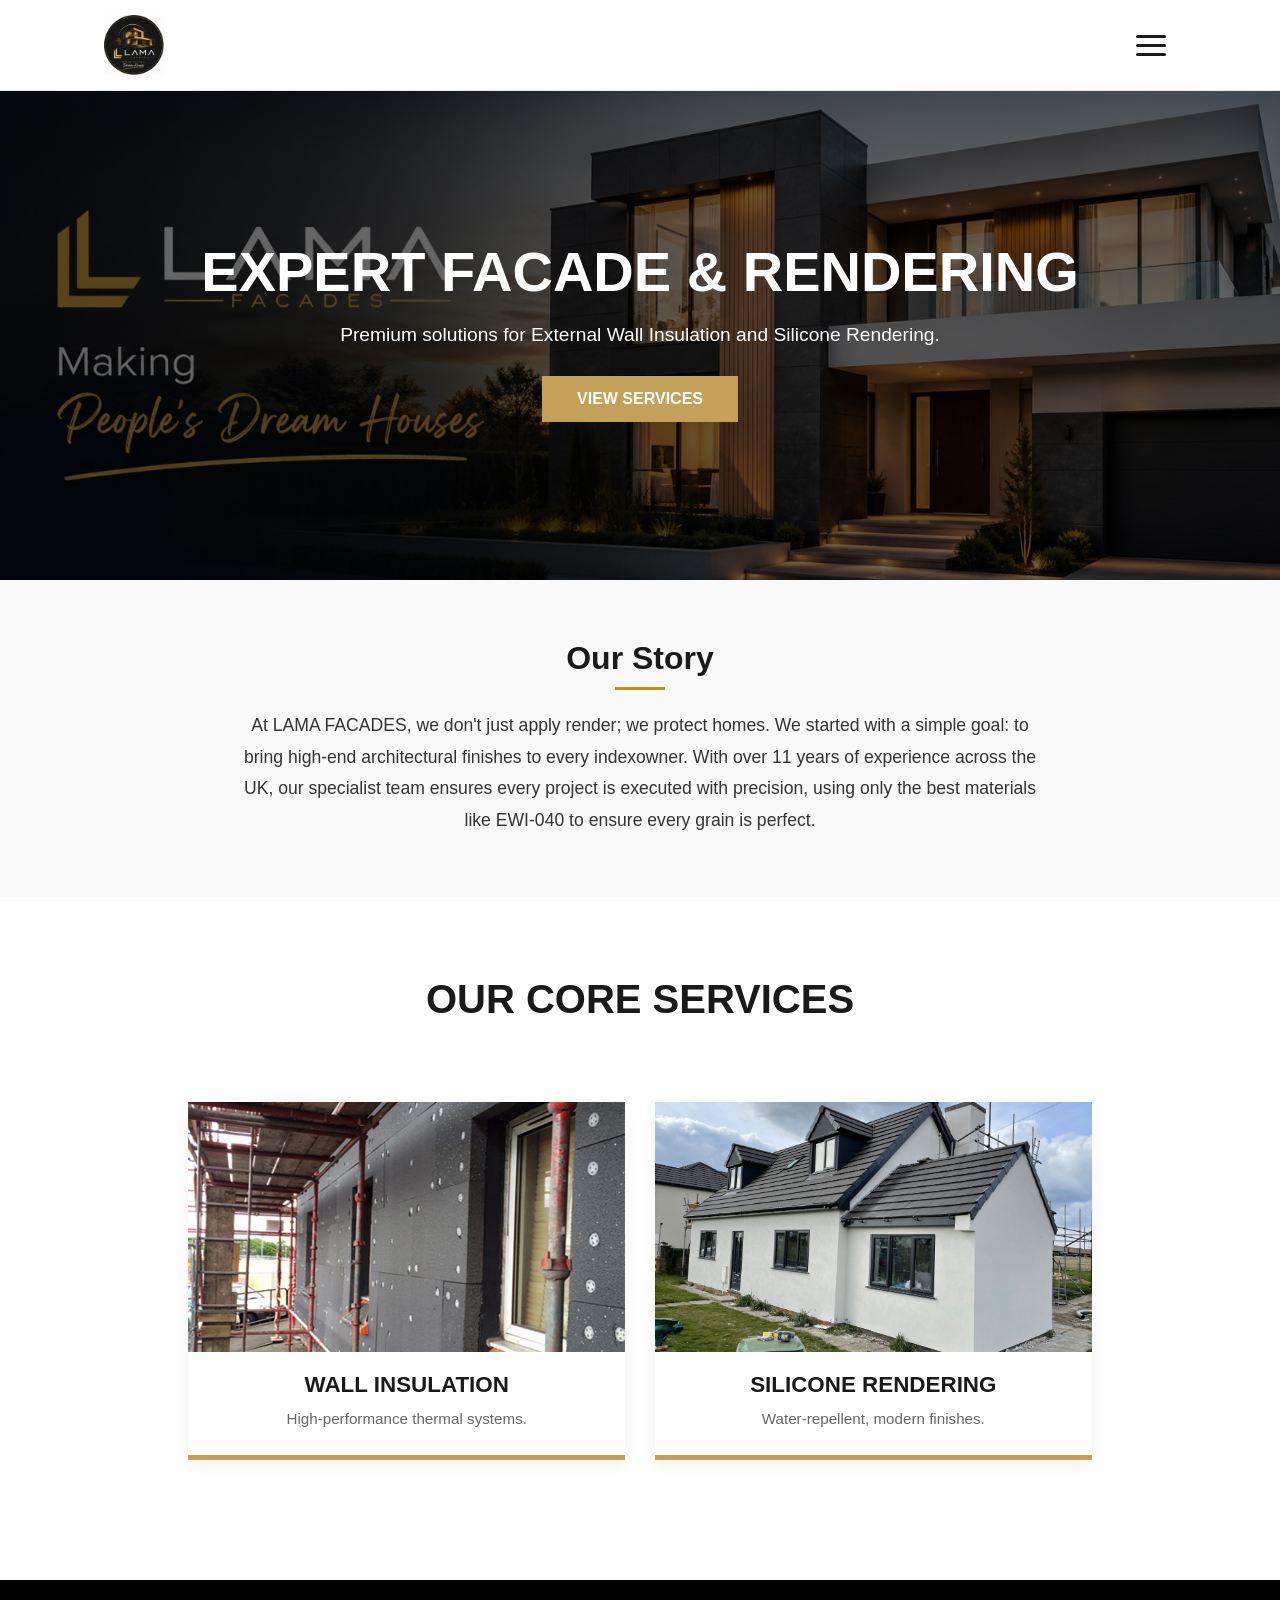
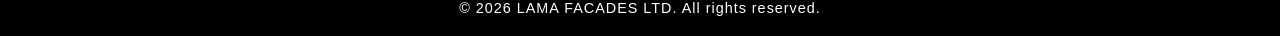
<file: index.html>
<!DOCTYPE html>
<html lang="en">
<head>
    <meta charset="UTF-8">
    <meta name="viewport" content="width=device-width, initial-scale=1.0">
    <title>LAMA FACADES | Home</title>
    <link rel="stylesheet" href="/css/style.css">
</head>
<body>
    <header>
    <div class="header-container">
        <a href="index" class="logo">
            <img src="../images/logo.jpeg" alt="LAMA FACADES Logo">
        </a>

        <!-- The Menu Toggle (Hidden Checkbox) -->
        <input type="checkbox" id="menu-toggle" class="menu-checkbox">
        
        <!-- The Hamburger Icon -->
        <label for="menu-toggle" class="hamburger-label">
            <span></span>
            <span></span>
            <span></span>
        </label>

        <!-- The Navigation Dropdown -->
        <nav class="main-nav">
            <ul>
                <li><a href="index" class="active">Home </a></li>
                <li><a href="services">Services</a></li>
                <!-- <li><a href="portfolio">Portfolio</a></li> -->
                <li><a href="contact">Contact</a></li>
                <li><a href="socials">Socials</a></li>
            </ul>
        </nav>
    </div>
</header>

    <section class="hero">
        <h1>EXPERT FACADE & RENDERING</h1>
        <p>Premium solutions for External Wall Insulation and Silicone Rendering.</p>
        <a href="services" class="btn">VIEW SERVICES</a>
    </section>

    <!-- NEW STORY SECTION -->
    <section class="our-story">
        <div class="container">
            <h2>Our Story</h2>
            <p>At LAMA FACADES, we don't just apply render; we protect homes. We started with a simple goal: to bring high-end architectural finishes to every indexowner. With over 11 years of experience across the UK, our specialist team ensures every project is executed with precision, using only the best materials like EWI-040 to ensure every grain is perfect.</p>
        </div>
    </section>

    <section class="services-preview">
        <h2>Our Core Services</h2>
        <div class="service-grid">
            <a href="services#ewi" class="service-card">
                <img src="../images/ewi.jpeg" alt="Wall Insulation">
                <h3>WALL INSULATION</h3>
                <p>High-performance thermal systems.</p>
            </a>
            <a href="services#rendering" class="service-card">
                <img src="../images/render.jpeg" alt="Silicone Rendering">
                <h3>SILICONE RENDERING</h3>
                <p>Water-repellent, modern finishes.</p>
            </a>
        </div>
    </section>

    <footer class="main-footer">
    <div class="footer-container">
        <p>&copy; 2026 LAMA FACADES LTD. All rights reserved.</p>
    </div>
</footer>
    <script src="/js/script.js"></script>
</body>
</html>
</file>
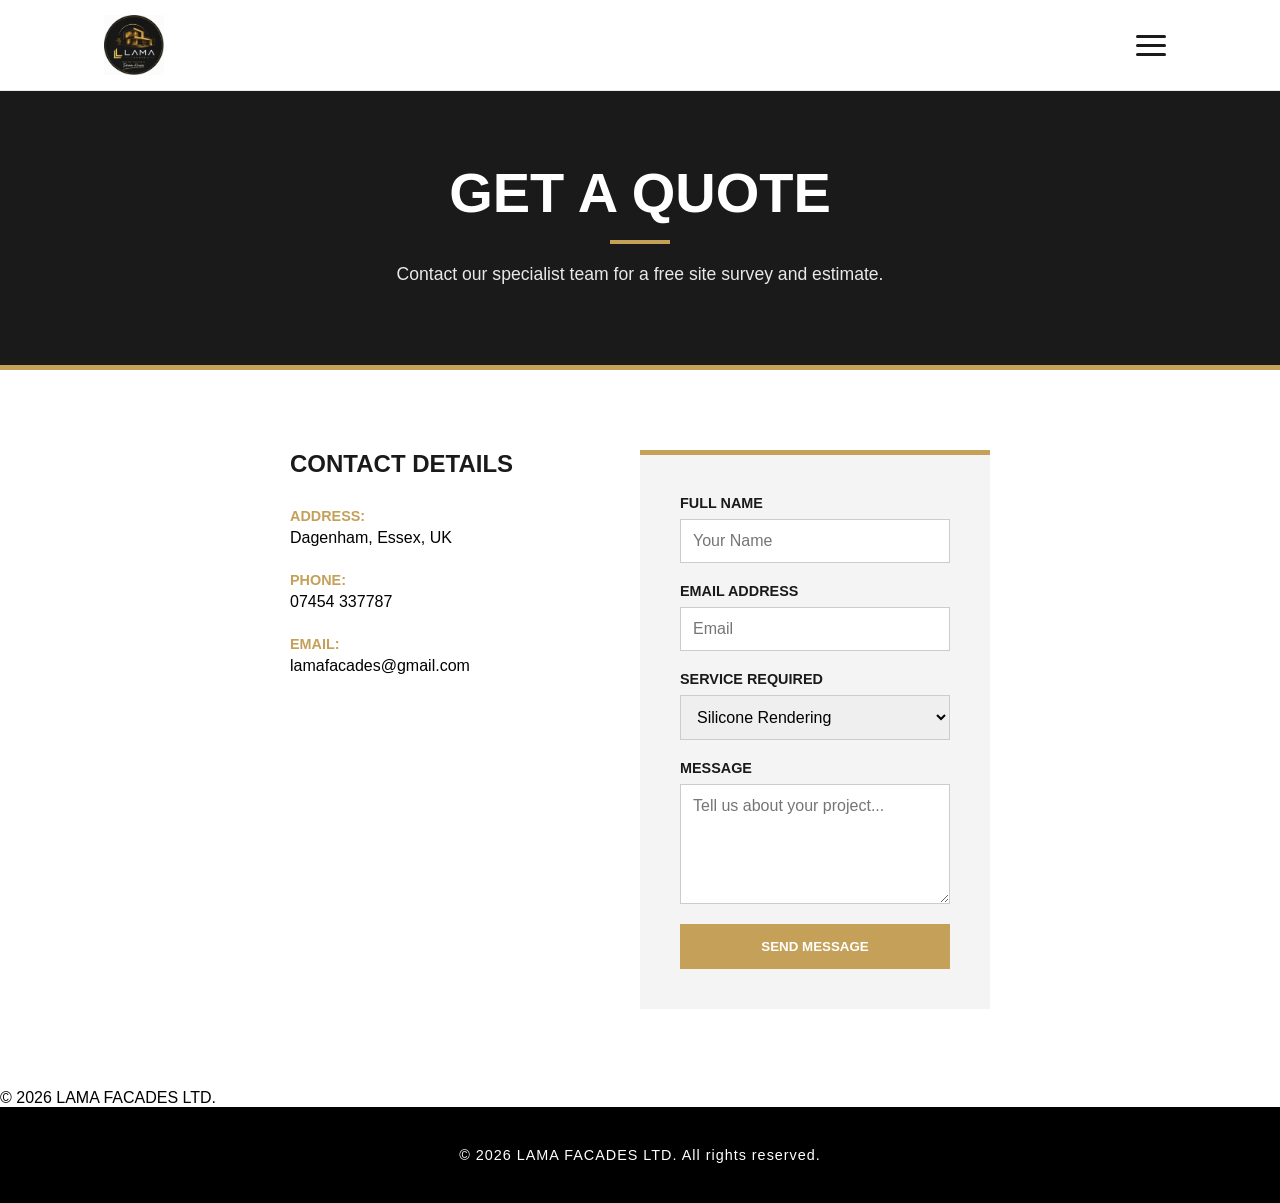
<file: contact.html>
<!DOCTYPE html>
<html lang="en">
<head>
    <meta charset="UTF-8">
    <title>Contact Us | LAMA FACADES</title>
    <link rel="stylesheet" href="/css/style.css">
</head>
<body>
    <header>
    <div class="header-container">
        <a href="index" class="logo">
            <img src="../images/logo.jpeg" alt="LAMA FACADES Logo">
        </a>

        <!-- The Menu Toggle (Hidden Checkbox) -->
        <input type="checkbox" id="menu-toggle" class="menu-checkbox">
        
        <!-- The Hamburger Icon -->
        <label for="menu-toggle" class="hamburger-label">
            <span></span>
            <span></span>
            <span></span>
        </label>

        <!-- The Navigation Dropdown -->
        <nav class="main-nav">
            <ul>
                <li><a href="index">Home</a></li>
                <li><a href="services">Services</a></li>
                <!--<li><a href="portfolio">Portfolio</a></li>-->
                <li><a href="contact" class="active">Contact</a></li>
                <li><a href="socials">Socials</a></li>
            </ul>
        </nav>
    </div>
</header>

    <section class="page-header">
        <h1>Get a Quote</h1>
        <p>Contact our specialist team for a free site survey and estimate.</p>
    </section>

    <section class="contact-container">
        <!-- Contact Info Sidebar -->
        <div class="contact-info">
            <h2>Contact Details</h2>
            <div class="info-item">
                <strong>Address:</strong>
                <p>Dagenham, Essex, UK</p>
            </div>
            <div class="info-item">
                <strong>Phone:</strong>
                <p>07454 337787</p>
                <p></p>
            </div>
            <div class="info-item">
                <strong>Email:</strong>
                <p>lamafacades@gmail.com</p>
            </div>
        </div>

        <!-- Contact Form -->
        <div class="contact-form">
            <!-- Replace your current <form> tag with this -->
<form action="https://formspree.io/f/mykozqbp" method="POST">
    <div class="form-group">
        <label>Full Name</label>
        <!-- The 'name' attribute is CRITICAL; it tells the email what the label is -->
        <input type="text" name="name" placeholder="Your Name" required>
    </div>
    
    <div class="form-group">
        <label>Email Address</label>
        <input type="email" name="email" placeholder="Email" required>
    </div>
    
    <div class="form-group">
        <label>Service Required</label>
        <select name="service">
            <option value="Silicone Rendering">Silicone Rendering</option>
            <option value="Wall Insulation">Wall Insulation (EWI)</option>
            <option value="Other">Other</option>
        </select>
    </div>
    
    <div class="form-group">
        <label>Message</label>
        <textarea name="message" rows="5" placeholder="Tell us about your project..." required></textarea>
    </div>
    
    <!-- Ensure type is 'submit' -->
    <button type="submit" class="btn">Send Message</button>
</form>
                    </select>
                </div>
                
        </div>
    </section>

    <footer>
        <p>&copy; 2026 LAMA FACADES LTD.</p>
    </footer>
    <script src="/js/script.js"></script><footer class="main-footer">
    <footer class="main-footer">
    <div class="footer-container">
        <p>&copy; 2026 LAMA FACADES LTD. All rights reserved.</p>
    </div>
</footer>
</footer>
</body>

</html>
</file>
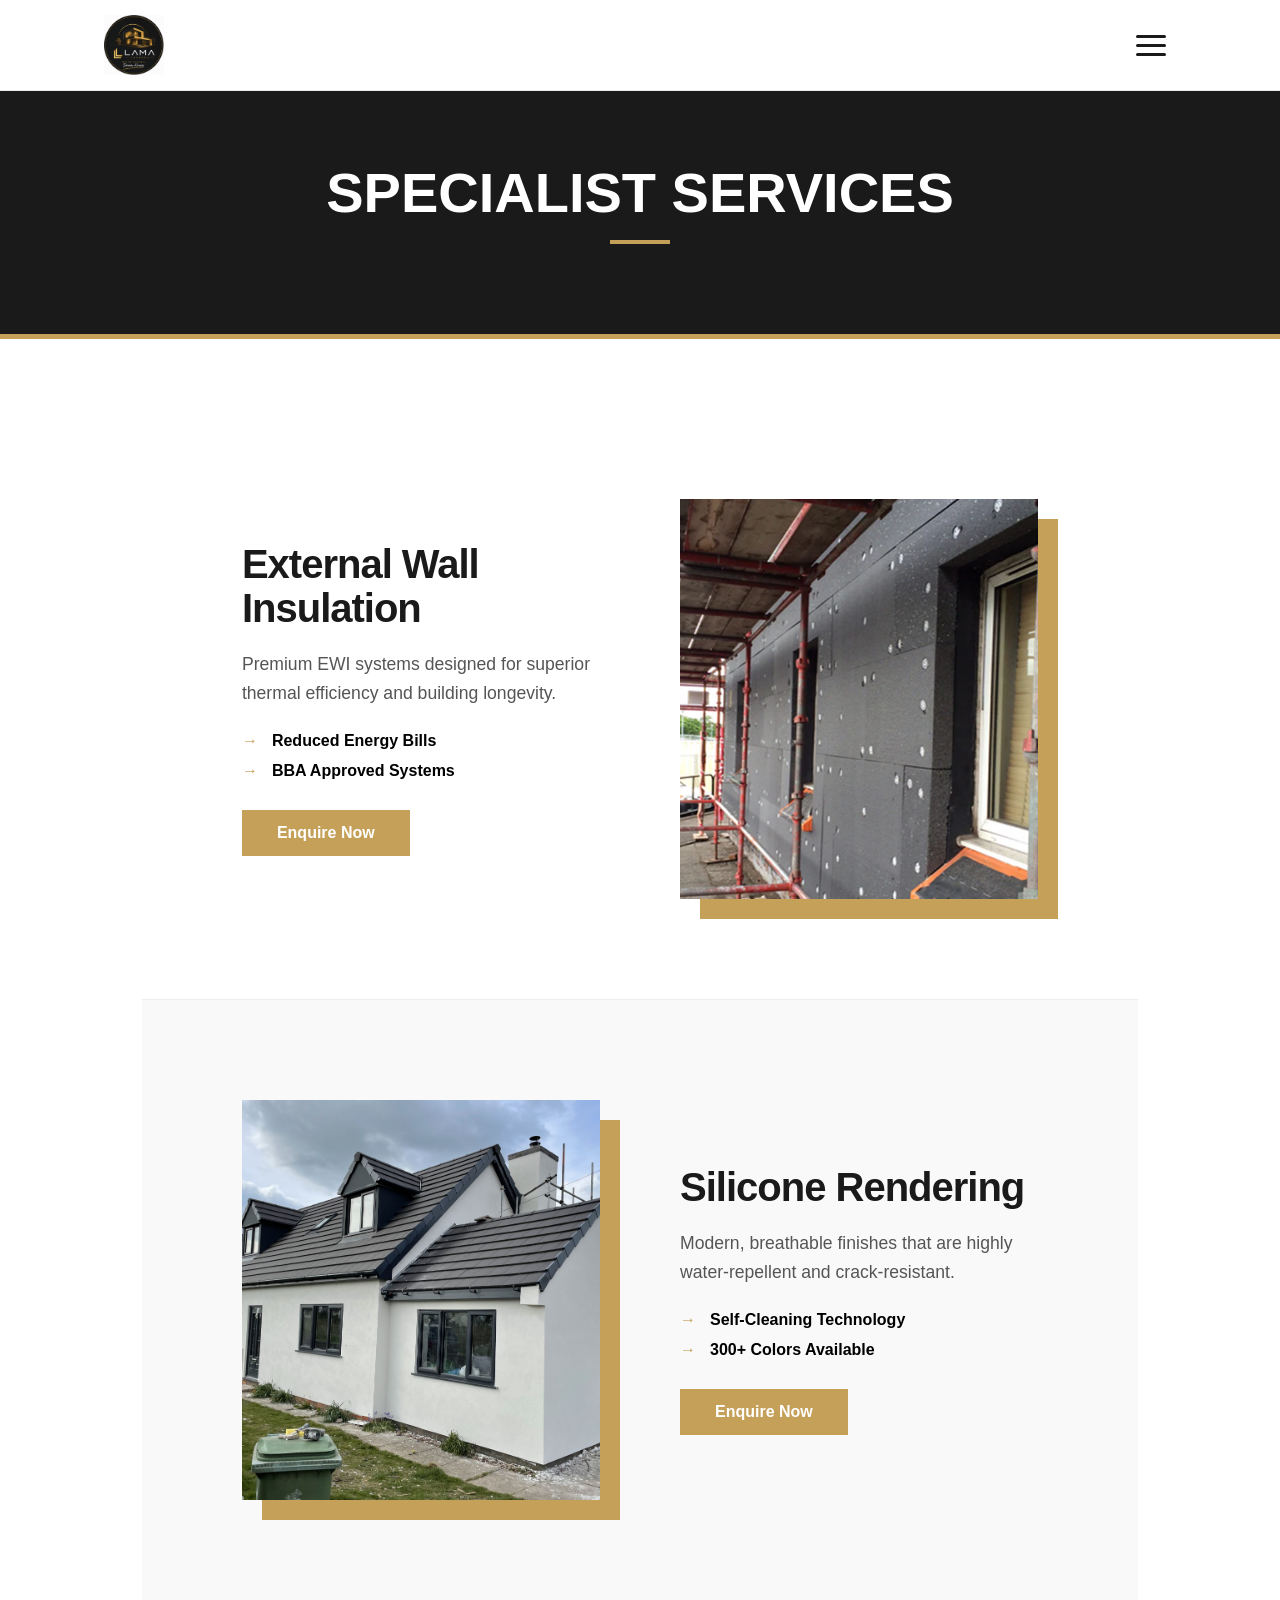
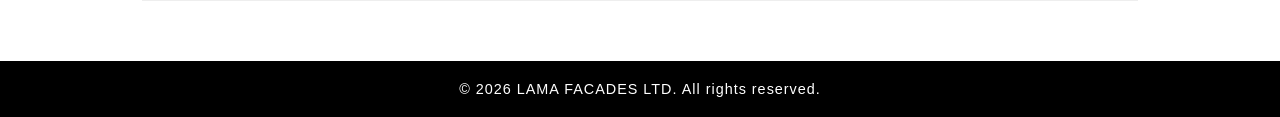
<file: services.html>
<!DOCTYPE html>
<html lang="en">
<head>
    <meta charset="UTF-8">
    <title>Our Services | LAMA FACADES</title>
    <link rel="stylesheet" href="/css/style.css">
</head>
<body>
    <header>
    <div class="header-container">
        <a href="index" class="logo">
            <img src="../images/logo.jpeg" alt="LAMA FACADES Logo">
        </a>

        <!-- The Menu Toggle (Hidden Checkbox) -->
        <input type="checkbox" id="menu-toggle" class="menu-checkbox">
        
        <!-- The Hamburger Icon -->
        <label for="menu-toggle" class="hamburger-label">
            <span></span>
            <span></span>
            <span></span>
        </label>

        <!-- The Navigation Dropdown -->
        <nav class="main-nav">
            <ul>
                <li><a href="index">Home</a></li>
                 <li><a href="services" class="active">Services</a></li>
                <!--<li><a href="portfolio">Portfolio</a></li>-->
                <li><a href="contact">Contact</a></li>
                <li><a href="socials">Socials</a></li>
            </ul>
        </nav>
    </div>
</header>

    <section class="page-header">
        <h1>Specialist Services</h1>
    </section>

    <div class="services-detail">
        <div class="service-row" id="ewi">
            <div class="service-content">
                <h2>External Wall Insulation</h2>
                <p>Premium EWI systems designed for superior thermal efficiency and building longevity.</p>
                <ul>
                    <li>Reduced Energy Bills</li>
                    <li>BBA Approved Systems</li>
                </ul>
                <a href="contact#service-select" class="btn">Enquire Now</a>
            </div>
            <div class="service-image">
                <img src="../images/ewi.jpeg" alt="EWI Installation">
            </div>
        </div>

        <div class="service-row" id="rendering">
            <div class="service-content">
                <h2>Silicone Rendering</h2>
                <p>Modern, breathable finishes that are highly water-repellent and crack-resistant.</p>
                <ul>
                    <li>Self-Cleaning Technology</li>
                    <li>300+ Colors Available</li>
                </ul>
                <a href="contact#service-select" class="btn">Enquire Now</a>
            </div>
            <div class="service-image">
                <img src="../images/render.jpeg" alt="Silicone Rendering">
            </div>
        </div>
    </div>

    <footer class="main-footer">
    <div class="footer-container">
        <p>&copy; 2026 LAMA FACADES LTD. All rights reserved.</p>
    </div>
</footer>
    <script src="/js/script.js"></script>
</body>
</html>
</file>
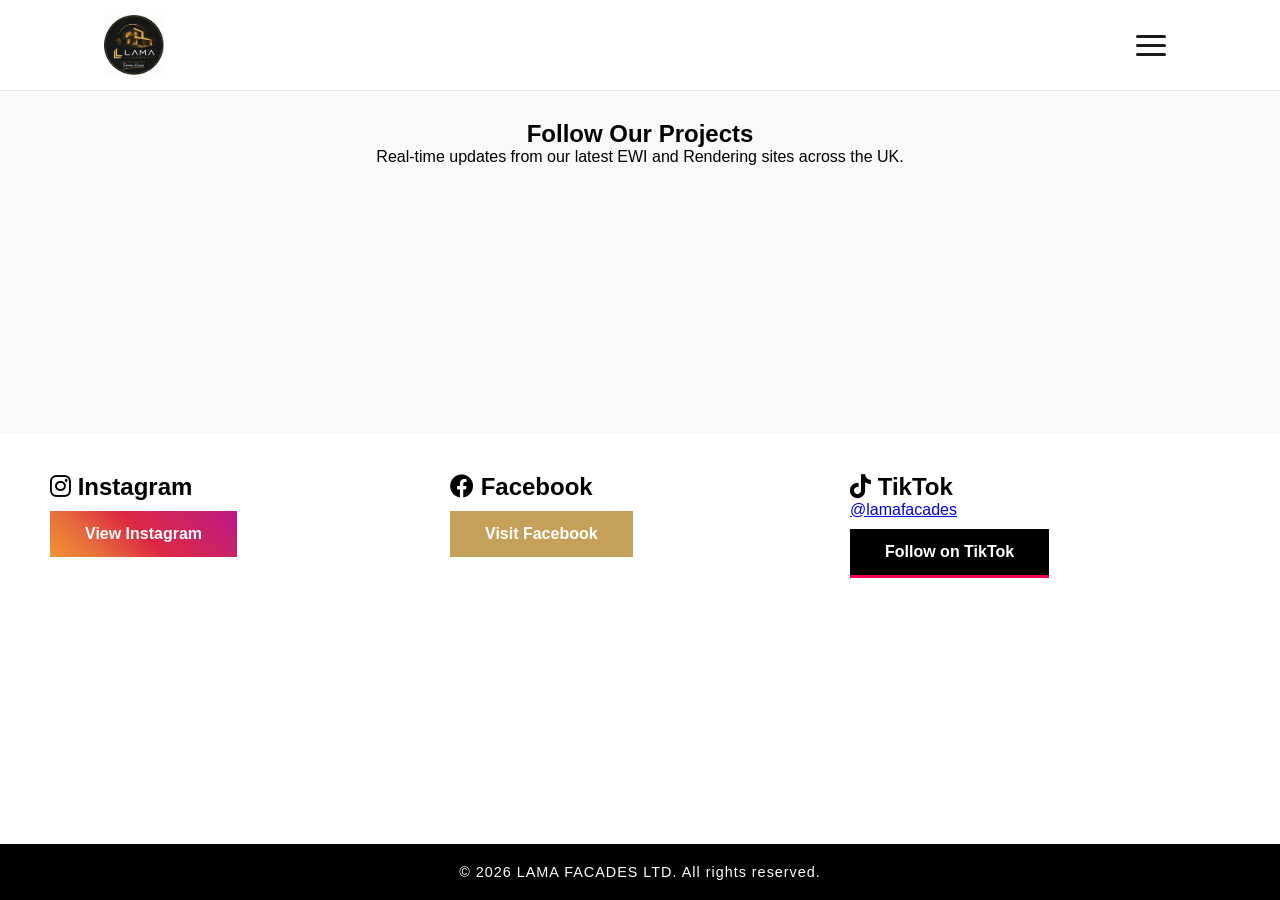
<file: socials.html>
<!DOCTYPE html>
<html lang="en">
<head>
    <meta charset="UTF-8">
    <meta name="viewport" content="width=device-width, initial-scale=1.0">
    <title>LAMA FACADES | Social Hub</title>
    <!-- Link to your main CSS file -->
    <link rel="stylesheet" href="../css/style.css">
    <!-- Font Awesome for social icons -->
    <link rel="stylesheet" href="https://cdnjs.cloudflare.com/ajax/libs/font-awesome/6.0.0/css/all.min.css">
</head>
<body>

    <header>
    <div class="header-container">
        <a href="index" class="logo">
            <img src="../images/logo.jpeg" alt="LAMA FACADES Logo">
        </a>

        <!-- The Menu Toggle (Hidden Checkbox) -->
        <input type="checkbox" id="menu-toggle" class="menu-checkbox">
        
        <!-- The Hamburger Icon -->
        <label for="menu-toggle" class="hamburger-label">
            <span></span>
            <span></span>
            <span></span>
        </label>

        <!-- The Navigation Dropdown -->
        <nav class="main-nav">
            <ul>
                <li><a href="index" >Home</a></li>
                <li><a href="services.html">Services</a></li>
                <!--<li><a href="portfolio.html">Portfolio</a></li>-->
                <li><a href="contact.html">Contact</a></li>
                <li><a href="socials.html" class="active">Socials</a></li>
            </ul>
        </nav>
    </div>
</header>

    <section class="social-hero">
        <h1>Follow Our Projects</h1>
        <p>Real-time updates from our latest EWI and Rendering sites across the UK.</p>
    </section>

    <main class="feed-container">
        
        <!-- Instagram Column (Behold API) -->
        <div class="social-column">
            <h2><i class="fa-brands fa-instagram"></i> Instagram</h2>
            <div class="feed-content">
                <behold-widget feed-id="uHt9GmVxTL19Er0CAeOq"></behold-widget>
                <script>
                  (() => {
                    const d=document,s=d.createElement("script");s.type="module";
                    s.src="https://w.behold.so/widget.js";d.head.append(s);
                  })();
                </script>
            </div>
            <a href="https://www.instagram.com/lama.facades/" target="_blank" class="btn btn-insta">View Instagram</a>
        </div>

        <!-- Facebook Column (Meta API) -->
        <div class="social-column">
            <h2><i class="fa-brands fa-facebook"></i> Facebook</h2>
            <div class="feed-content">
                <div id="fb-root"></div>
                <script async defer crossorigin="anonymous" src="https://connect.facebook.net/en_GB/sdk.js#xfbml=1&version=v19.0"></script>
                <div class="fb-page" 
                    data-href="https://www.facebook.com/profile.php?id=61589238324711" 
                    data-tabs="timeline" 
                    data-width="500" 
                    data-small-header="false" 
                    data-adapt-container-width="true" 
                    data-hide-cover="false" 
                    data-show-facepile="true">
                </div>
            </div>
            <a href="https://www.facebook.com/profile.php?id=61589238324711" target="_blank" class="btn btn-fb">Visit Facebook</a>
        </div>

        <!-- TikTok Column (TikTok API) -->
        <div class="social-column">
            <h2><i class="fa-brands fa-tiktok"></i> TikTok</h2>
            <div class="feed-content">
                <blockquote class="tiktok-embed" 
                    cite="https://www.tiktok.com/@lamafacades" 
                    data-unique-id="lamafacades" 
                    data-embed-type="creator" 
                    style="max-width: 780px; min-width: 288px;">
                    <section>
                        <a target="_blank" href="https://www.tiktok.com/@lamafacades?refer=creator_embed">@lamafacades</a>
                    </section>
                </blockquote>
                <script async src="https://www.tiktok.com/embed.js"></script>
            </div>
            <a href="https://www.tiktok.com/@lamafacades" target="_blank" class="btn btn-tiktok">Follow on TikTok</a>
        </div>

    </main>

<footer class="main-footer">
    <div class="footer-container">
        <p>&copy; 2026 LAMA FACADES LTD. All rights reserved.</p>
    </div>
</footer>

</body>
</html>
</file>
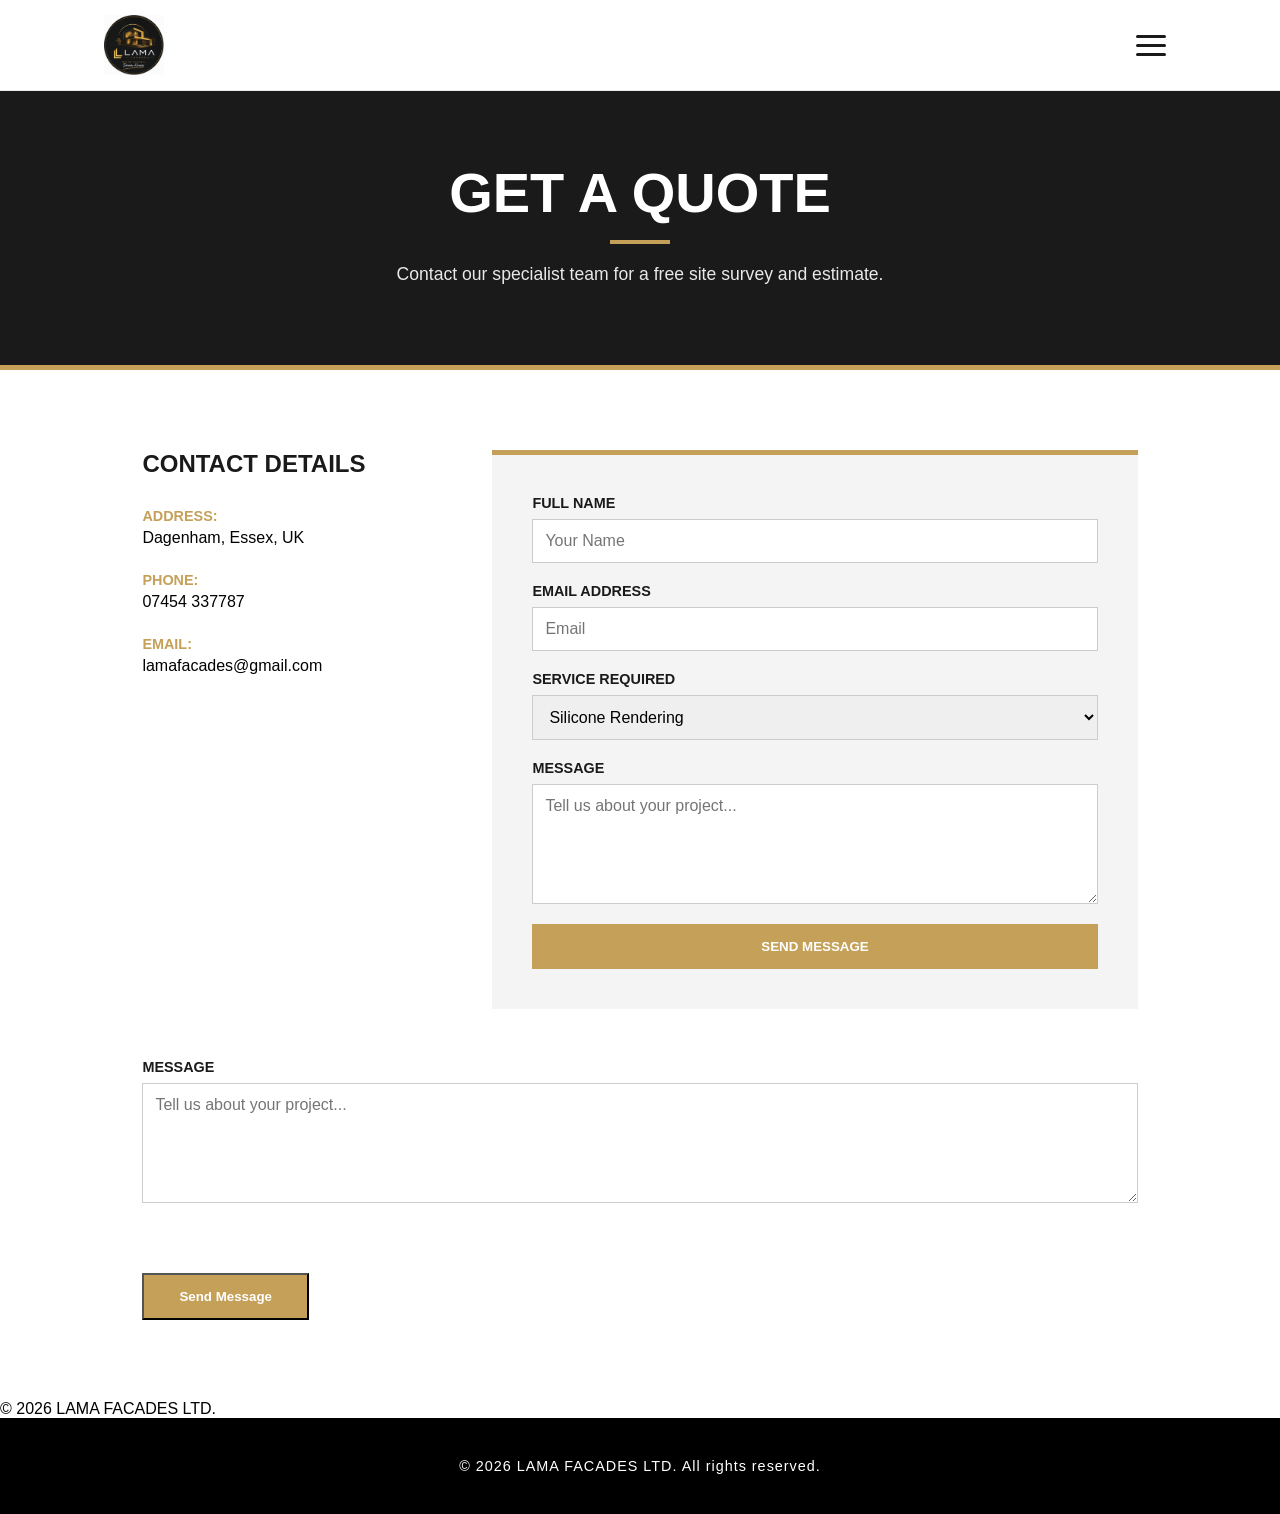
<file: html/contact.html>
<!DOCTYPE html>
<html lang="en">
<head>
    <meta charset="UTF-8">
    <title>Contact Us | LAMA FACADES</title>
    <link rel="stylesheet" href="../css/style.css">
</head>
<body>
    <header>
    <div class="header-container">
        <a href="home.html" class="logo">
            <img src="../images/logo.jpeg" alt="LAMA FACADES Logo">
        </a>

        <!-- The Menu Toggle (Hidden Checkbox) -->
        <input type="checkbox" id="menu-toggle" class="menu-checkbox">
        
        <!-- The Hamburger Icon -->
        <label for="menu-toggle" class="hamburger-label">
            <span></span>
            <span></span>
            <span></span>
        </label>

        <!-- The Navigation Dropdown -->
        <nav class="main-nav">
            <ul>
                <li><a href="home.html">Home</a></li>
                <li><a href="services.html">Services</a></li>
                <!--<li><a href="portfolio.html">Portfolio</a></li>-->
                <li><a href="contact.html" class="active">Contact</a></li>
                <li><a href="socials.html">Socials</a></li>
            </ul>
        </nav>
    </div>
</header>

    <section class="page-header">
        <h1>Get a Quote</h1>
        <p>Contact our specialist team for a free site survey and estimate.</p>
    </section>

    <section class="contact-container">
        <!-- Contact Info Sidebar -->
        <div class="contact-info">
            <h2>Contact Details</h2>
            <div class="info-item">
                <strong>Address:</strong>
                <p>Dagenham, Essex, UK</p>
            </div>
            <div class="info-item">
                <strong>Phone:</strong>
                <p>07454 337787</p>
                <p></p>
            </div>
            <div class="info-item">
                <strong>Email:</strong>
                <p>lamafacades@gmail.com</p>
            </div>
        </div>

        <!-- Contact Form -->
        <div class="contact-form">
            <!-- Replace your current <form> tag with this -->
<form action="https://formspree.io/f/mykozqbp" method="POST">
    <div class="form-group">
        <label>Full Name</label>
        <!-- The 'name' attribute is CRITICAL; it tells the email what the label is -->
        <input type="text" name="name" placeholder="Your Name" required>
    </div>
    
    <div class="form-group">
        <label>Email Address</label>
        <input type="email" name="email" placeholder="Email" required>
    </div>
    
    <div class="form-group">
        <label>Service Required</label>
        <select name="service">
            <option value="Silicone Rendering">Silicone Rendering</option>
            <option value="Wall Insulation">Wall Insulation (EWI)</option>
            <option value="Rainscreen Cladding">Rainscreen Cladding</option>
            <option value="Other">Other</option>
        </select>
    </div>
    
    <div class="form-group">
        <label>Message</label>
        <textarea name="message" rows="5" placeholder="Tell us about your project..." required></textarea>
    </div>
    
    <!-- Ensure type is 'submit' -->
    <button type="submit" class="btn">Send Message</button>
</form>
                    </select>
                </div>
                <div class="form-group">
                    <label>Message</label>
                    <textarea rows="5" placeholder="Tell us about your project..."></textarea>
                </div>
                <button type="submit" class="btn">Send Message</button>
            </form>
        </div>
    </section>

    <footer>
        <p>&copy; 2026 LAMA FACADES LTD.</p>
    </footer>
    <script src="../js/script.js"></script><footer class="main-footer">
    <footer class="main-footer">
    <div class="footer-container">
        <p>&copy; 2026 LAMA FACADES LTD. All rights reserved.</p>
    </div>
</footer>
</footer>
</body>

</html>
</file>
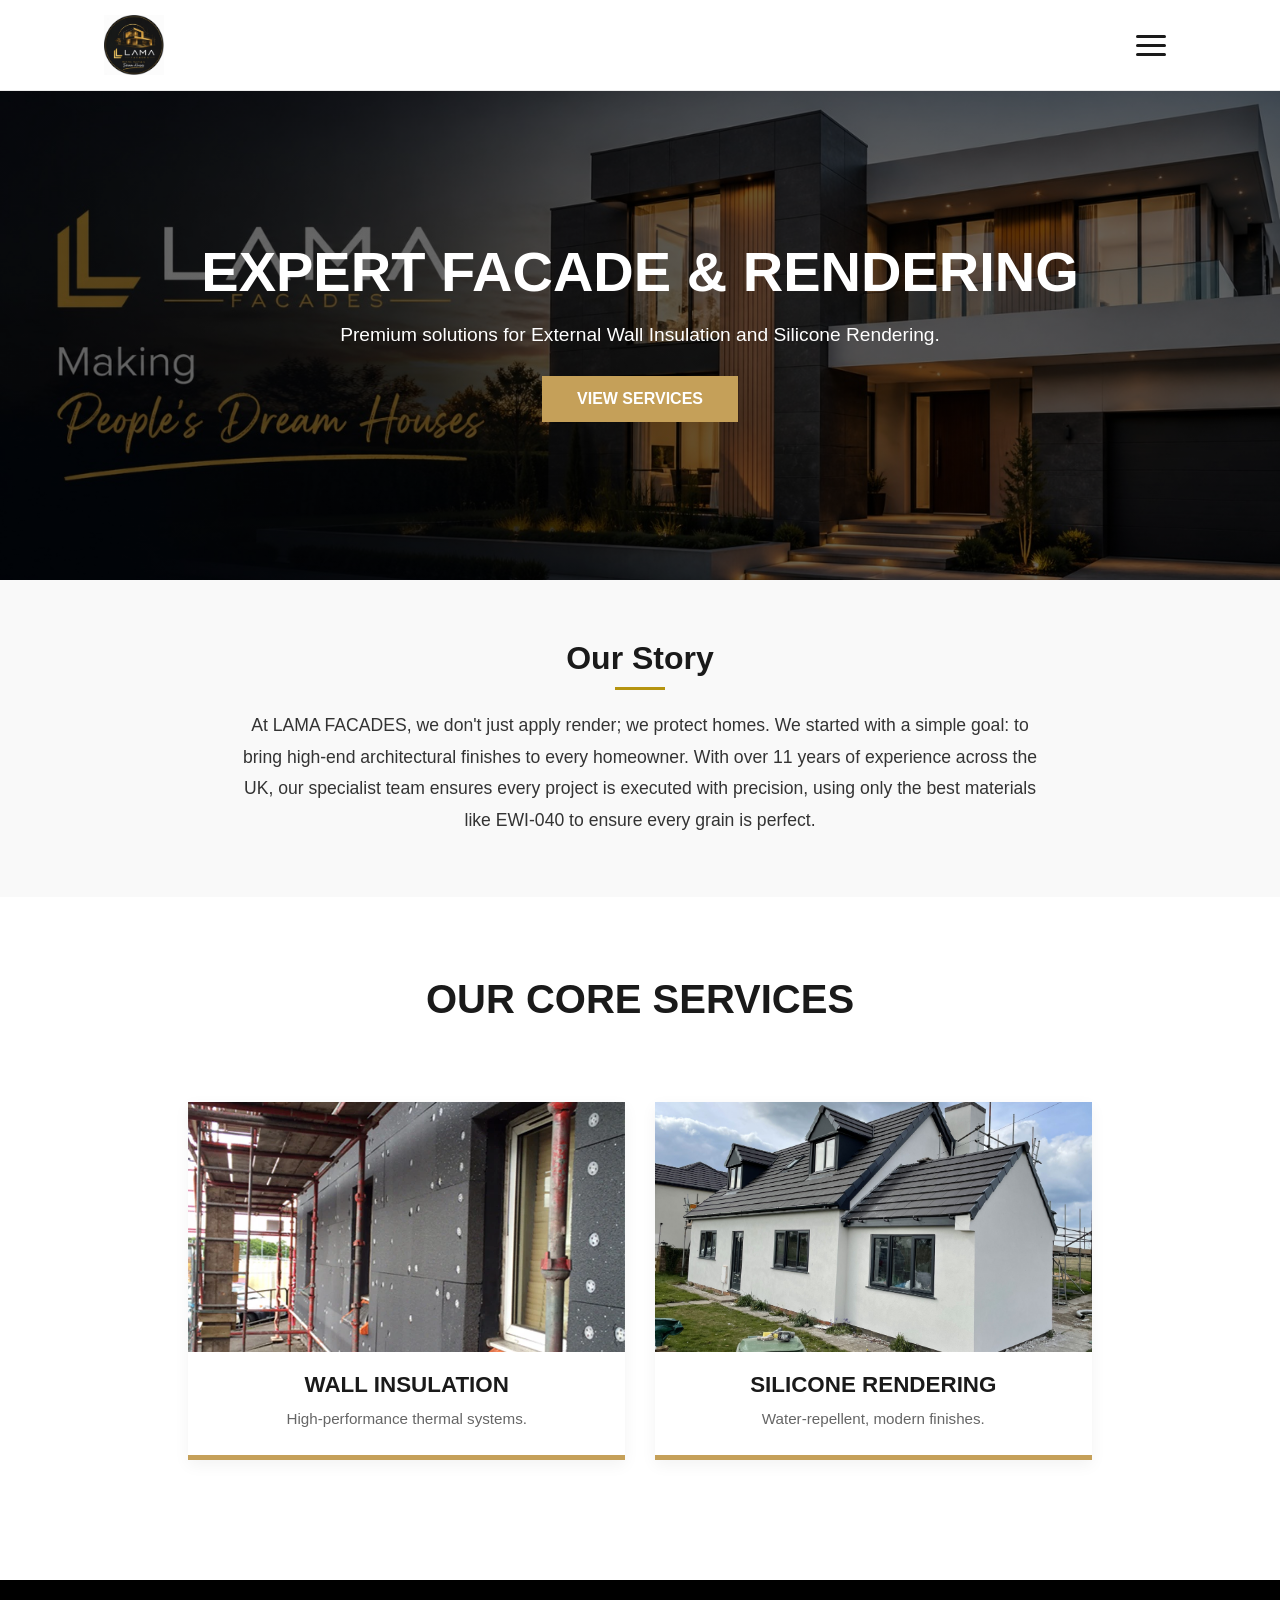
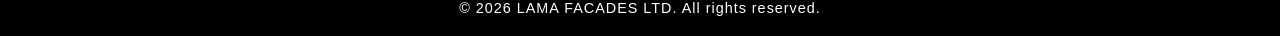
<file: html/home.html>
<!DOCTYPE html>
<html lang="en">
<head>
    <meta charset="UTF-8">
    <meta name="viewport" content="width=device-width, initial-scale=1.0">
    <title>LAMA FACADES | Home</title>
    <link rel="stylesheet" href="../css/style.css">
</head>
<body>
    <header>
    <div class="header-container">
        <a href="home.html" class="logo">
            <img src="../images/logo.jpeg" alt="LAMA FACADES Logo">
        </a>

        <!-- The Menu Toggle (Hidden Checkbox) -->
        <input type="checkbox" id="menu-toggle" class="menu-checkbox">
        
        <!-- The Hamburger Icon -->
        <label for="menu-toggle" class="hamburger-label">
            <span></span>
            <span></span>
            <span></span>
        </label>

        <!-- The Navigation Dropdown -->
        <nav class="main-nav">
            <ul>
                <li><a href="home.html" class="active">Home</a></li>
                <li><a href="services.html">Services</a></li>
                <!-- <li><a href="portfolio.html">Portfolio</a></li> -->
                <li><a href="contact.html">Contact</a></li>
                <li><a href="socials.html">Socials</a></li>
            </ul>
        </nav>
    </div>
</header>

    <section class="hero">
        <h1>EXPERT FACADE & RENDERING</h1>
        <p>Premium solutions for External Wall Insulation and Silicone Rendering.</p>
        <a href="services.html" class="btn">VIEW SERVICES</a>
    </section>

    <!-- NEW STORY SECTION -->
    <section class="our-story">
        <div class="container">
            <h2>Our Story</h2>
            <p>At LAMA FACADES, we don't just apply render; we protect homes. We started with a simple goal: to bring high-end architectural finishes to every homeowner. With over 11 years of experience across the UK, our specialist team ensures every project is executed with precision, using only the best materials like EWI-040 to ensure every grain is perfect.</p>
        </div>
    </section>

    <section class="services-preview">
        <h2>Our Core Services</h2>
        <div class="service-grid">
            <a href="services.html#ewi" class="service-card">
                <img src="../images/ewi.jpeg" alt="Wall Insulation">
                <h3>WALL INSULATION</h3>
                <p>High-performance thermal systems.</p>
            </a>
            <a href="services.html#rendering" class="service-card">
                <img src="../images/render.jpeg" alt="Silicone Rendering">
                <h3>SILICONE RENDERING</h3>
                <p>Water-repellent, modern finishes.</p>
            </a>
        </div>
    </section>

    <footer class="main-footer">
    <div class="footer-container">
        <p>&copy; 2026 LAMA FACADES LTD. All rights reserved.</p>
    </div>
</footer>
    <script src="../js/script.js"></script>
</body>
</html>
</file>
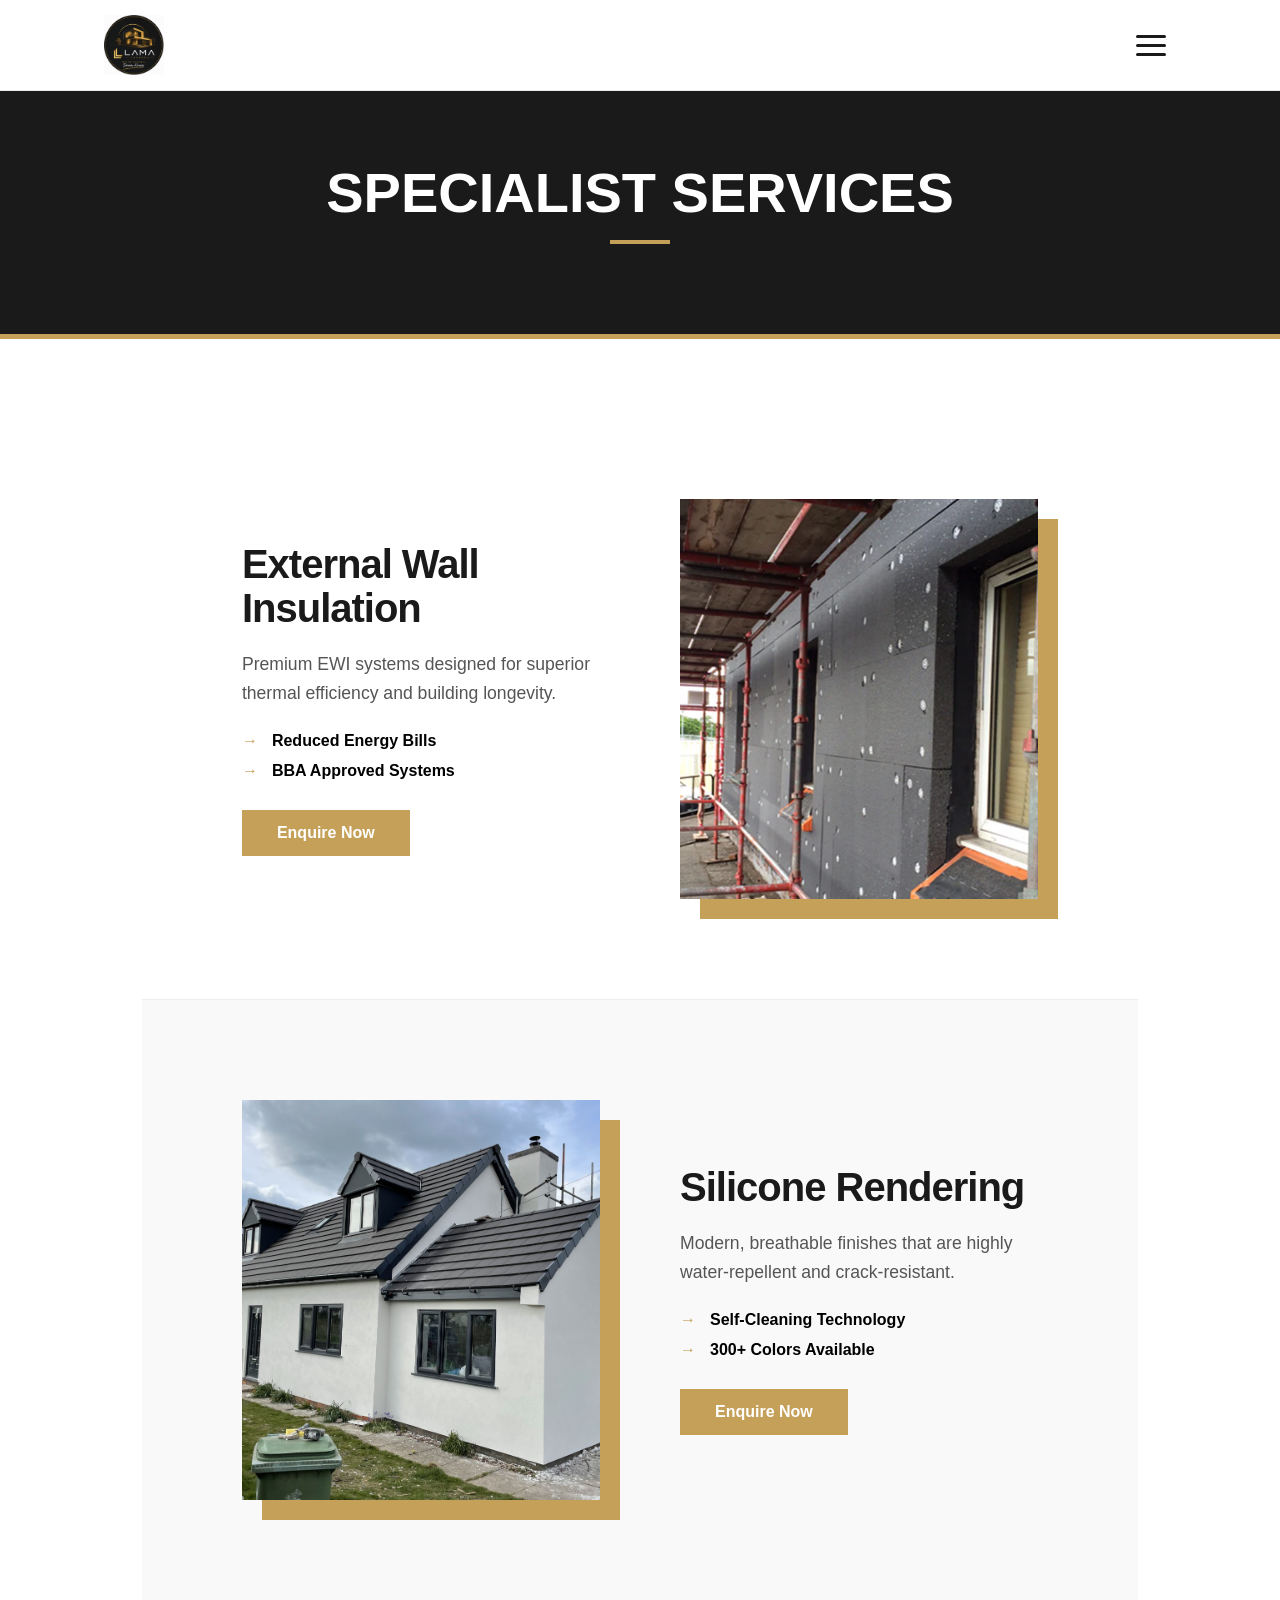
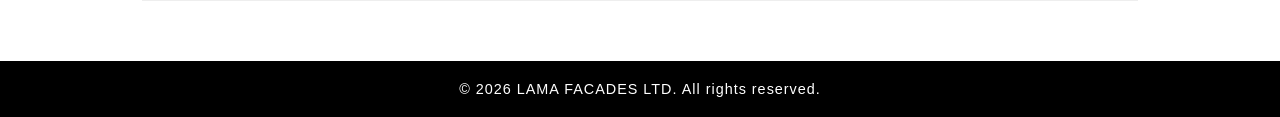
<file: html/services.html>
<!DOCTYPE html>
<html lang="en">
<head>
    <meta charset="UTF-8">
    <title>Our Services | LAMA FACADES</title>
    <link rel="stylesheet" href="../css/style.css">
</head>
<body>
    <header>
    <div class="header-container">
        <a href="home.html" class="logo">
            <img src="../images/logo.jpeg" alt="LAMA FACADES Logo">
        </a>

        <!-- The Menu Toggle (Hidden Checkbox) -->
        <input type="checkbox" id="menu-toggle" class="menu-checkbox">
        
        <!-- The Hamburger Icon -->
        <label for="menu-toggle" class="hamburger-label">
            <span></span>
            <span></span>
            <span></span>
        </label>

        <!-- The Navigation Dropdown -->
        <nav class="main-nav">
            <ul>
                <li><a href="home.html">Home</a></li>
                 <li><a href="services.html" class="active">Services</a></li>
                <!--<li><a href="portfolio.html">Portfolio</a></li>-->
                <li><a href="contact.html">Contact</a></li>
                <li><a href="socials.html">Socials</a></li>
            </ul>
        </nav>
    </div>
</header>

    <section class="page-header">
        <h1>Specialist Services</h1>
    </section>

    <div class="services-detail">
        <div class="service-row" id="ewi">
            <div class="service-content">
                <h2>External Wall Insulation</h2>
                <p>Premium EWI systems designed for superior thermal efficiency and building longevity.</p>
                <ul>
                    <li>Reduced Energy Bills</li>
                    <li>BBA Approved Systems</li>
                </ul>
                <a href="contact.html#service-select" class="btn">Enquire Now</a>
            </div>
            <div class="service-image">
                <img src="../images/ewi.jpeg" alt="EWI Installation">
            </div>
        </div>

        <div class="service-row" id="rendering">
            <div class="service-content">
                <h2>Silicone Rendering</h2>
                <p>Modern, breathable finishes that are highly water-repellent and crack-resistant.</p>
                <ul>
                    <li>Self-Cleaning Technology</li>
                    <li>300+ Colors Available</li>
                </ul>
                <a href="contact.html#service-select" class="btn">Enquire Now</a>
            </div>
            <div class="service-image">
                <img src="../images/render.jpeg" alt="Silicone Rendering">
            </div>
        </div>
    </div>

    <footer class="main-footer">
    <div class="footer-container">
        <p>&copy; 2026 LAMA FACADES LTD. All rights reserved.</p>
    </div>
</footer>
    <script src="../js/script.js"></script>
</body>
</html>
</file>
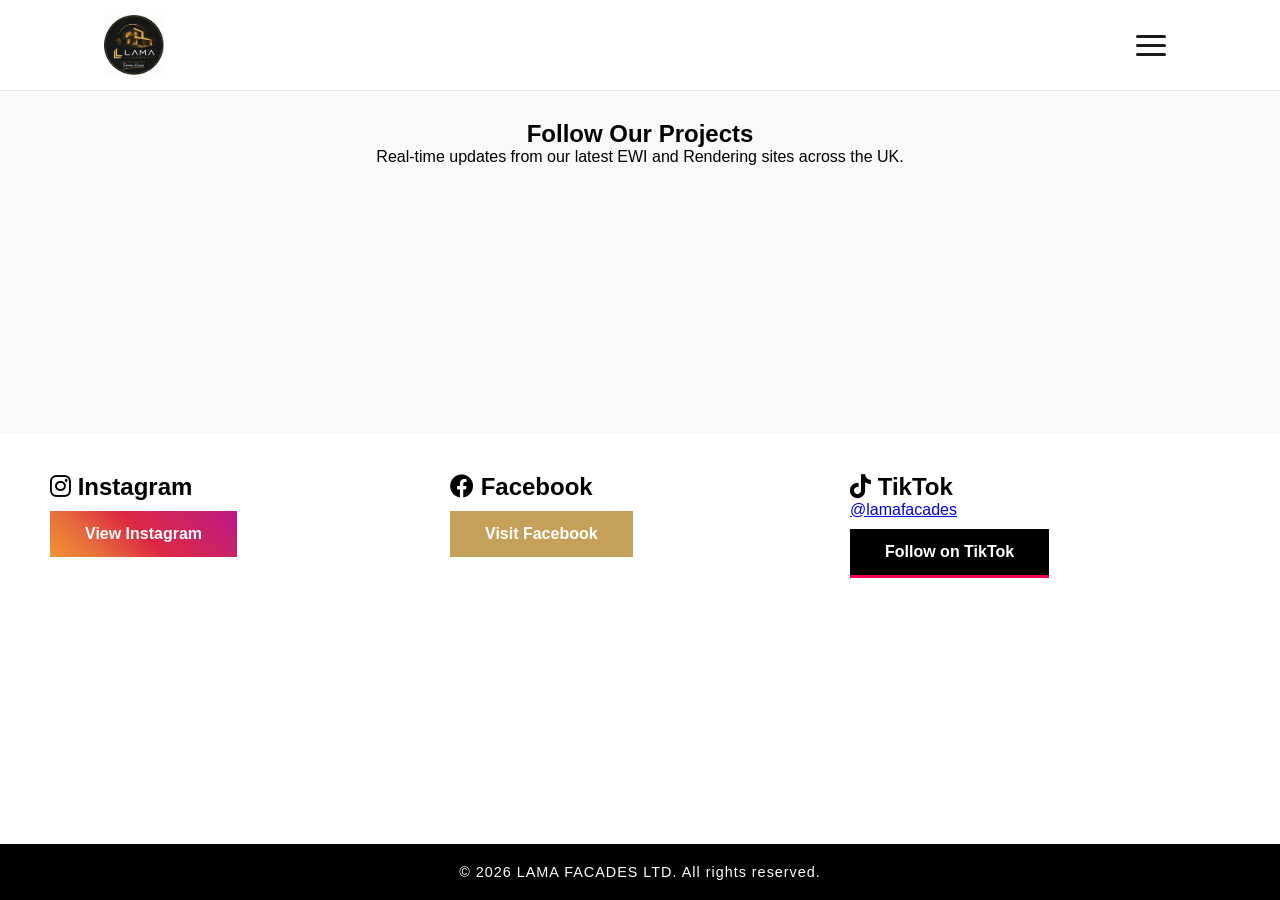
<file: html/socials.html>
<!DOCTYPE html>
<html lang="en">
<head>
    <meta charset="UTF-8">
    <meta name="viewport" content="width=device-width, initial-scale=1.0">
    <title>LAMA FACADES | Social Hub</title>
    <!-- Link to your main CSS file -->
    <link rel="stylesheet" href="../css/style.css">
    <!-- Font Awesome for social icons -->
    <link rel="stylesheet" href="https://cdnjs.cloudflare.com/ajax/libs/font-awesome/6.0.0/css/all.min.css">
</head>
<body>

    <header>
    <div class="header-container">
        <a href="home.html" class="logo">
            <img src="../images/logo.jpeg" alt="LAMA FACADES Logo">
        </a>

        <!-- The Menu Toggle (Hidden Checkbox) -->
        <input type="checkbox" id="menu-toggle" class="menu-checkbox">
        
        <!-- The Hamburger Icon -->
        <label for="menu-toggle" class="hamburger-label">
            <span></span>
            <span></span>
            <span></span>
        </label>

        <!-- The Navigation Dropdown -->
        <nav class="main-nav">
            <ul>
                <li><a href="home.html" >Home</a></li>
                <li><a href="services.html">Services</a></li>
                <!--<li><a href="portfolio.html">Portfolio</a></li>-->
                <li><a href="contact.html">Contact</a></li>
                <li><a href="socials.html" class="active">Socials</a></li>
            </ul>
        </nav>
    </div>
</header>

    <section class="social-hero">
        <h1>Follow Our Projects</h1>
        <p>Real-time updates from our latest EWI and Rendering sites across the UK.</p>
    </section>

    <main class="feed-container">
        
        <!-- Instagram Column (Behold API) -->
        <div class="social-column">
            <h2><i class="fa-brands fa-instagram"></i> Instagram</h2>
            <div class="feed-content">
                <behold-widget feed-id="uHt9GmVxTL19Er0CAeOq"></behold-widget>
                <script>
                  (() => {
                    const d=document,s=d.createElement("script");s.type="module";
                    s.src="https://w.behold.so/widget.js";d.head.append(s);
                  })();
                </script>
            </div>
            <a href="https://www.instagram.com/lama.facades/" target="_blank" class="btn btn-insta">View Instagram</a>
        </div>

        <!-- Facebook Column (Meta API) -->
        <div class="social-column">
            <h2><i class="fa-brands fa-facebook"></i> Facebook</h2>
            <div class="feed-content">
                <div id="fb-root"></div>
                <script async defer crossorigin="anonymous" src="https://connect.facebook.net/en_GB/sdk.js#xfbml=1&version=v19.0"></script>
                <div class="fb-page" 
                    data-href="https://www.facebook.com/profile.php?id=61589238324711" 
                    data-tabs="timeline" 
                    data-width="500" 
                    data-small-header="false" 
                    data-adapt-container-width="true" 
                    data-hide-cover="false" 
                    data-show-facepile="true">
                </div>
            </div>
            <a href="https://www.facebook.com/profile.php?id=61589238324711" target="_blank" class="btn btn-fb">Visit Facebook</a>
        </div>

        <!-- TikTok Column (TikTok API) -->
        <div class="social-column">
            <h2><i class="fa-brands fa-tiktok"></i> TikTok</h2>
            <div class="feed-content">
                <blockquote class="tiktok-embed" 
                    cite="https://www.tiktok.com/@lamafacades" 
                    data-unique-id="lamafacades" 
                    data-embed-type="creator" 
                    style="max-width: 780px; min-width: 288px;">
                    <section>
                        <a target="_blank" href="https://www.tiktok.com/@lamafacades?refer=creator_embed">@lamafacades</a>
                    </section>
                </blockquote>
                <script async src="https://www.tiktok.com/embed.js"></script>
            </div>
            <a href="https://www.tiktok.com/@lamafacades" target="_blank" class="btn btn-tiktok">Follow on TikTok</a>
        </div>

    </main>

<footer class="main-footer">
    <div class="footer-container">
        <p>&copy; 2026 LAMA FACADES LTD. All rights reserved.</p>
    </div>
</footer>

</body>
</html>
</file>
<file: css/style.css>
/* Shared Styles for LAMA FACADES */
:root {
    --primary: #1a1a1a;
    --accent: #c5a059;
    --light: #f4f4f4;
    --white: #ffffff;
}

* {
    margin: 0;
    padding: 0;
    box-sizing: border-box;
    font-family: 'Segoe UI', sans-serif;
}

header {
    width: 100%;
    background: #fff;
    border-bottom: 1px solid #eaeaea;
    position: fixed; /* Optional: keeps menu at top as you scroll */
    top: 0;
    z-index: 1000;
}

.header-container {
    display: flex;
    justify-content: space-between; /* This forces the gap between logo and hamburger */
    align-items: center;
    width: 100%;
    max-width: 1200px; /* Optional: stops the menu from going too far on huge screens */
    margin: 0 auto; /* Centers the container */
    padding: 10px 5%; /* 5% padding on left/right creates that professional gap */
}

.hamburger-label {
    margin-left: auto; /* Extra insurance to push it to the right */
    cursor: pointer;
    padding: 10px;
    display: flex;
    flex-direction: column;
    gap: 6px;
}


.logo img {
    height: 100px; 
    width: auto;
    display: block;
    transition: transform 0.3s ease; /* Optional: adds a nice effect when hovering */
}

.logo img:hover {
    transform: scale(1.05); /* Optional: logo grows slightly when hovered */
}
nav ul {
    display: flex;
    list-style: none;
}

    nav ul li {
        margin-left: 2.5rem;
    }

        nav ul li a {
            text-decoration: none;
            color: var(--primary);
            font-weight: 600;
            text-transform: uppercase;
        }

.hero {
    background: linear-gradient(rgba(0,0,0,0.6), rgba(0,0,0,0.6)), url('../images/banner.jpeg');
    background-size: cover;
    background-position: center;
    background-repeat: no-repeat;
    
    /* This creates the 'box' that holds your text on top of the image */
    min-height: 500px; 
    display: flex;
    flex-direction: column;
    justify-content: center; /* Centers text vertically */
    align-items: center;     /* Centers text horizontally */
    text-align: center;
    
    color: white; 
    padding: 20px;
}

.hero h1 {
    font-size: 3.5rem;            /* Makes the "EXPERT FACADE" text big and bold */
    margin-bottom: 20px;
    text-transform: uppercase;
}

.hero p {
    font-size: 1.2rem;
    max-width: 700px;             /* Keeps the sub-text from being too wide */
    margin-bottom: 30px;
}
.our-story {
    padding: 60px 20px;
    background-color: #f9f9f9; /* Light contrast against the white background */
    text-align: center;
}

.our-story .container {
    max-width: 800px;
    margin: 0 auto;
}

.our-story h2 {
    font-size: 2rem;
    margin-bottom: 20px;
    color: #1a1a1a;
    position: relative;
    display: inline-block;
}

/* Subtle gold line under the story heading to match your brand */
.our-story h2::after {
    content: '';
    display: block;
    width: 50px;
    height: 3px;
    background: #b59410;
    margin: 10px auto 0;
}

.our-story p {
    line-height: 1.8;
    max-width: 900px;
    margin: 0 auto;
    font-size: 1.1rem;
    color: #333;
}
.btn {
    display: inline-block;
    background: var(--accent);
    color: white;
    padding: 14px 35px;
    text-decoration: none;
    font-weight: bold;
}
/* 1. The Grid Container */
.service-grid {
    display: grid;
    grid-template-columns: repeat(auto-fit, minmax(300px, 1fr)); /* Creates 3 columns automatically */
    gap: 30px;
    padding: 40px 8%;
    background-color: #fff;
}

/* 2. The Individual Service Card */
.service-card {
    background: #ffffff;
    border-bottom: 5px solid var(--accent); /* The gold line at the bottom */
    text-decoration: none;
    color: var(--primary);
    transition: all 0.3s ease;
    display: flex;
    flex-direction: column; /* Stacks Image -> Title -> Text */
    box-shadow: 0 4px 15px rgba(0,0,0,0.05);
}

.service-card:hover {
    transform: translateY(-10px);
    box-shadow: 0 10px 25px rgba(0,0,0,0.1);
}

/* 3. The Image Inside the Card (This fixes your issue) */
.service-card img {
    width: 100%;          /* Makes image fill the card width */
    height: 250px;         /* Sets a uniform height for all photos */
    object-fit: cover;     /* Crops the photo perfectly so it doesn't stretch */
    display: block;
}

/* 4. The Text Inside the Card */
.service-card h3 {
    padding: 20px 20px 5px 20px;
    font-size: 1.3rem;
    text-transform: uppercase;
}

.service-card p {
    padding: 0 20px 20px 20px;
    color: #666;
    font-size: 0.95rem;
}
/* Container for the service rows */
.services-detail {
    padding: 60px 8%;
    max-width: 1200px;
    margin: 0 auto;
}

/* The horizontal row for each service */
/* 1. Add a subtle background to every other row to create a high-end feel */
.service-row:nth-child(even) {
    background-color: #f9f9f9; /* Very light grey */
    flex-direction: row-reverse;
}

.service-row {
    display: flex;
    align-items: center;
    justify-content: center;
    gap: 80px; /* Increased gap for breathing room */
    padding: 100px 10%; /* More vertical space */
    border-bottom: 1px solid #eee;
}

/* 2. Fix the Image Box */
.service-image {
    flex: 1;
    max-width: 550px; /* Limits width so it doesn't get too big */
    height: 400px;
    box-shadow: 20px 20px 0px var(--accent); /* The "Envirorend" style offset shadow */
    overflow: hidden;
}

.service-image img {
    width: 100%;
    height: 100%;
    object-fit: cover;
    transition: transform 0.5s ease;
}

.service-row:hover img {
    transform: scale(1.05); /* Subtle zoom effect on hover */
}

/* 3. Improve the Typography */
.service-content {
    flex: 1;
    max-width: 500px;
}

.service-content h2 {
    font-size: 2.5rem;
    font-weight: 800;
    letter-spacing: -1px;
    margin-bottom: 20px;
    line-height: 1.1;
    color: var(--primary);
}

.service-content p {
    font-size: 1.1rem;
    color: #555;
    margin-bottom: 25px;
    line-height: 1.6;
}

.service-content ul {
    margin-bottom: 30px;
    list-style: none;
}

.service-content ul li {
    padding-left: 30px;
    margin-bottom: 12px;
    position: relative;
    font-weight: 600;
}

.service-content ul li::before {
    content: "→"; /* Professional arrow instead of a basic bullet */
    position: absolute;
    left: 0;
    color: var(--accent);
}
.page-header {
    background-color: #1a1a1a !important; /* Forces the black background back */
    display: block !important;
    padding: 80px 0 !important;
    text-align: center;
    width: 100%;
    border-bottom: 5px solid var(--accent);
}

.page-header h1 {
    color: #ffffff !important; /* Forces text to be white */
    font-size: 3.5rem;
    font-weight: 800;
    text-transform: uppercase;
    margin: 0 0 10px 0;
}

.page-header p {
    color: #ffffff !important;
    opacity: 0.9;
    font-size: 1.1rem;
    margin: 20px auto 0;
    max-width: 600px;
}

/* Fix for the gold line */
.page-header h1::after {
    content: "";
    display: block;
    width: 60px;
    height: 4px;
    background: var(--accent);
    margin: 15px auto 0;
}
/* Contact Page Layout */
.contact-container {
    display: flex;
    gap: 50px;
    padding: 80px 8%;
    max-width: 1200px;
    margin: 0 auto;
    flex-wrap: wrap;
}

.contact-info {
    flex: 1;
    min-width: 300px;
}

.contact-info h2 {
    margin-bottom: 30px;
    text-transform: uppercase;
    color: var(--primary);
}

.info-item {
    margin-bottom: 25px;
}

.info-item strong {
    display: block;
    color: var(--accent);
    text-transform: uppercase;
    font-size: 0.9rem;
    margin-bottom: 5px;
}

/* Ensure all elements calculate width correctly */
.contact-form *, .contact-form *::before, .contact-form *::after {
    box-sizing: border-box;
}

.contact-form {
    flex: 2;
    min-width: 350px;
    background: #f4f4f4; /* The light grey background */
    padding: 40px;
    border-top: 5px solid var(--accent);
    height: fit-content; /* Ensures the box grows with the content */
}

.form-group {
    margin-bottom: 20px;
    width: 100%;
}

.form-group label {
    display: block;
    font-weight: 700;
    margin-bottom: 8px;
    color: var(--primary);
    text-transform: uppercase;
    font-size: 0.9rem;
}

/* This forces the inputs and textarea to stay INSIDE the box */
.form-group input, 
.form-group select, 
.form-group textarea {
    width: 100%;
    padding: 12px;
    border: 1px solid #ccc;
    font-family: inherit;
    font-size: 1rem;
    display: block;
}

/* Fix for the textarea specifically */
.form-group textarea {
    resize: vertical; /* Prevents user from stretching it sideways */
    min-height: 120px;
}

/* The button fix */
.contact-form .btn {
    width: 100%;
    padding: 15px;
    border: none;
    cursor: pointer;
    font-weight: 700;
    text-transform: uppercase;
    background-color: var(--accent);
    color: white;
    display: block;
    margin-top: 10px;
}
/* 1. The Container for the 3 cards */
.services-preview {
    padding: 80px 8%;
    background-color: #fff;
    text-align: center;
}

.services-preview h2 {
    font-size: 2.5rem;
    margin-bottom: 40px;
    text-transform: uppercase;
    color: var(--primary);
}

/* 2. The Grid System */
.service-grid {
    display: grid;
    grid-template-columns: repeat(auto-fit, minmax(300px, 1fr)); /* Keeps 3 in a row */
    gap: 30px;
}

/* 3. The Individual Card */
.service-card {
    background: #fff;
    text-decoration: none;
    color: inherit;
    display: flex;
    flex-direction: column;
    border-bottom: 5px solid var(--accent); /* The gold line */
    box-shadow: 0 5px 15px rgba(0,0,0,0.05);
    transition: transform 0.3s ease;
    overflow: hidden; /* Keeps the image zoom inside the box */
}

.service-card:hover {
    transform: translateY(-10px);
}

/* 4. THE CRITICAL FIX: The Image sizing */
.service-card img {
    width: 100%;           /* Fills the card width */
    height: 250px;          /* Forces a uniform height */
    object-fit: cover;      /* Crops the photo center-out so it doesn't stretch */
    display: block;
}

/* 5. Text inside the card */
.service-card h3 {
    padding: 20px 20px 10px;
    font-size: 1.4rem;
    text-transform: uppercase;
    color: var(--primary);
}

.service-card p {
    padding: 0 20px 25px;
    color: #666;
    line-height: 1.5;
}
.portfolio-container {
    padding: 60px 8%;
}

.portfolio-year-block {
    margin-bottom: 80px; /* Space between years */
}

.year-title {
    font-size: 2rem;
    color: var(--primary);
    text-transform: uppercase;
    letter-spacing: 2px;
    margin-bottom: 30px;
    display: flex;
    align-items: center;
    gap: 20px;
}

/* The gold line that stretches across the page after the year */
.year-title::after {
    content: "";
    flex: 1;
    height: 2px;
    background: var(--accent);
    opacity: 0.3;
}

.portfolio-grid {
    display: grid;
    grid-template-columns: repeat(auto-fill, minmax(350px, 1fr));
    gap: 25px;
}

.portfolio-item {
    position: relative;
    height: 350px;
    background: #eee;
    overflow: hidden;
    border-bottom: 5px solid var(--accent);
}

.portfolio-item img {
    width: 100%;
    height: 100%;
    object-fit: cover;
    transition: 0.5s ease;
}

.portfolio-item:hover img {
    transform: scale(1.08);
}
.model-container {
    width: 100%;
    height: 500px; /* Gives the user plenty of room to spin the model */
    background-color: #f4f4f4;
    border-bottom: 5px solid var(--accent);
    margin-bottom: 50px;
}

model-viewer {
    width: 100%;
    height: 100%;
    outline: none;
}
.color-controls {
    text-align: center;
    padding: 30px;
    background: #1a1a1a;
    color: white;
}

.palette {
    display: flex;
    justify-content: center;
    gap: 15px;
    margin-top: 15px;
}

.color-btn {
    border: 2px solid white;
    padding: 10px 20px;
    cursor: pointer;
    font-weight: 700;
    text-transform: uppercase;
    transition: transform 0.2s;
    color: #000; /* Text color for buttons */
}

.color-btn:hover {
    transform: scale(1.1);
    border-color: var(--accent);
}
.featured-3d h2 {
    padding-left: 8%; /* Matches your other pages */
    margin-top: 40px;
    text-transform: uppercase;
}

/* Container to hold both feeds */
.feed-container {
    display: flex;
    flex-wrap: nowrap; /* Forces them to stay side-by-side on desktop */
    justify-content: center;
    align-items: flex-start;
    gap: 20px;
    padding: 40px 2%;
    overflow-x: auto; /* Adds a scrollbar ONLY on mobile if they don't fit */
}

.social-column {
    flex: 1;
    min-width: 300px; /* Ensures they don't get TOO skinny */
    max-width: 380px;
}

/* Header styling */
.social-hero {
    text-align: center;
    padding: 40px 20px;
    background: #f8f9fa;
}
/* TikTok Specific Button */
.btn-tiktok {
    background: #000000 !important; /* TikTok Black */
    border-bottom: 3px solid #ff0050; /* TikTok Pink Accent */
}

.btn-tiktok:hover {
    background: #ff0050 !important;
    color: white;
}

/* Instagram Specific Button (Optional) */
.btn-insta {
    background: linear-gradient(45deg, #f09433 0%, #e6683c 25%, #dc2743 50%, #cc2366 75%, #bc1888 100%) !important;
    color: white;
}

/* Fix for internal scroll if the TikTok feed gets too long */
.feed-content {
    max-height: 600px;
    overflow-y: auto;
    margin-bottom: 10px;
}
/* Only targets the logo on the socials page */
.header-socials {
    padding: 10px 5%;
    background: #fff;
    border-bottom: 1px solid #eee;
}

.header-socials .logo {
    height: 80px; /* Much smaller height for the socials page */
    width: auto;
    object-fit: contain;
}

/* Keeps the nav links aligned with the smaller logo */
.header-socials nav ul {
    margin: 0;
    display: flex;
    gap: 25px;
}
/* Navigation Styling */
nav ul li a {
    text-decoration: none;
    color: #333; /* Default link color */
    font-weight: 500;
    transition: 0.3s;
    padding: 5px 0;
}

/* The Active Link Highlight */
nav ul li a.active {
    color: #b59410; /* Gold color to match your logo */
    font-weight: 700;
    border-bottom: 2px solid #b59410; /* Adds a stylish underline */
}

/* Hover effect for other links */
nav ul li a:hover {
    color: #b59410;
}
/* Black Footer Banner */
.main-footer {
    background-color: #000000; /* Solid Black */
    color: #ffffff; /* White Text */
    padding: 20px 0;
    width: 100%;
    text-align: center;
    margin-top: auto; /* Pushes footer to bottom if page content is short */
}

.main-footer p {
    margin: 0;
    font-size: 0.9rem;
    letter-spacing: 1px;
    font-weight: 300;
}

/* Ensures the footer stays at the bottom of the screen on short pages */
body {
    display: flex;
    flex-direction: column;
    min-height: 100vh;
}

main, section {
    flex: 1;
}
/* Header Layout */
.header-container {
    display: flex;
    justify-content: space-between;
    align-items: center;
    padding: 15px 5%;
    background: #fff;
    position: relative;
    z-index: 1000;
}

/* Hide the checkbox */
.menu-checkbox {
    display: none;
}

/* Hamburger Icon Styling */
.hamburger-label {
    cursor: pointer;
    display: flex;
    flex-direction: column;
    gap: 6px; /* Space between bars */
    padding: 10px;
}

.hamburger-label span {
    display: block;
    width: 35px;
    height: 3px; /* Slightly thicker for better visibility */
    background: #1a1a1a;
    border-radius: 2px;
    transition: 0.3s;
}

/* The Full Dropdown Menu */
.main-nav {
    position: absolute;
    top: 100%; /* Sits right below the header */
    left: 0;
    width: 100%;
    background: #1a1a1a; /* Professional black background */
    max-height: 0; /* Starts hidden */
    overflow: hidden;
    transition: max-height 0.5s ease-in-out;
}

.main-nav ul {
    list-style: none;
    padding: 20px 0;
    margin: 0;
    display: flex;
    flex-direction: column;
    align-items: center;
}

.main-nav ul li {
    margin: 15px 0;
}

.main-nav ul li a {
    color: #fff;
    text-decoration: none;
    font-size: 1.2rem;
    font-weight: bold;
    text-transform: uppercase;
    letter-spacing: 1px;
}

/* Logic: When checkbox is checked, show menu */
.menu-checkbox:checked ~ .main-nav {
    max-height: 500px; /* Adjust based on your number of links */
}

/* Logic: Transform hamburger to an 'X' when open */
.menu-checkbox:checked + .hamburger-label span:nth-child(1) {
    transform: translateY(8px) rotate(45deg);
}
.menu-checkbox:checked + .hamburger-label span:nth-child(2) {
    opacity: 0;
}
.menu-checkbox:checked + .hamburger-label span:nth-child(3) {
    transform: translateY(-8px) rotate(-45deg);
}

/* Highlight for Active Page */
.main-nav ul li a.active {
    color: #b59410; /* Gold */
}
/* Add this to prevent the house image from being hidden under the header */
body {
    padding-top: 80px; /* Match this to the height of your header */
}

.hero {
    /* Ensure the background image covers the area properly */
    background-size: cover;
    background-position: center;
}
.logo {
    display: flex;
    align-items: center;
    z-index: 1001;
}

.logo img {
    height: 60px; /* Control size here */
    width: auto;
}

.hamburger-label span {
    display: block;
    width: 30px;
    height: 3px;
    background: #1a1a1a;
    transition: all 0.3s ease;
}
</file>
